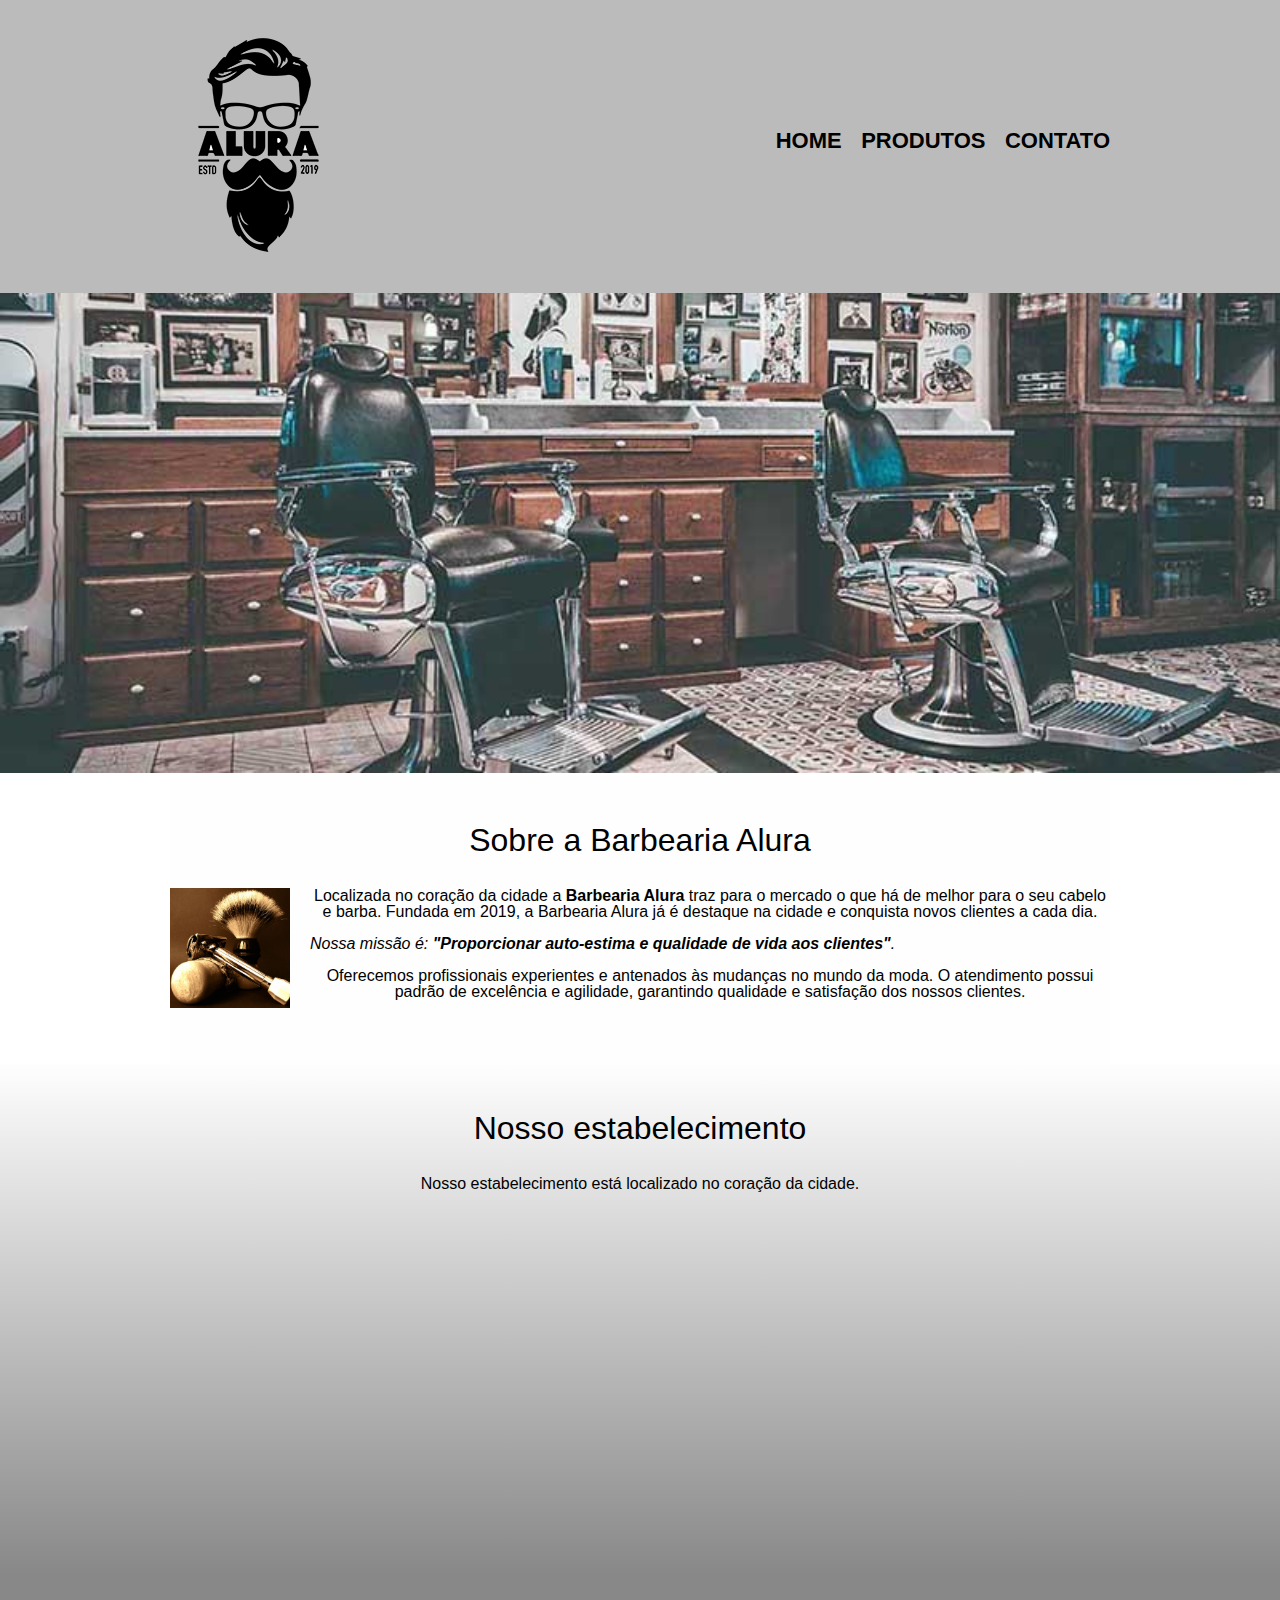
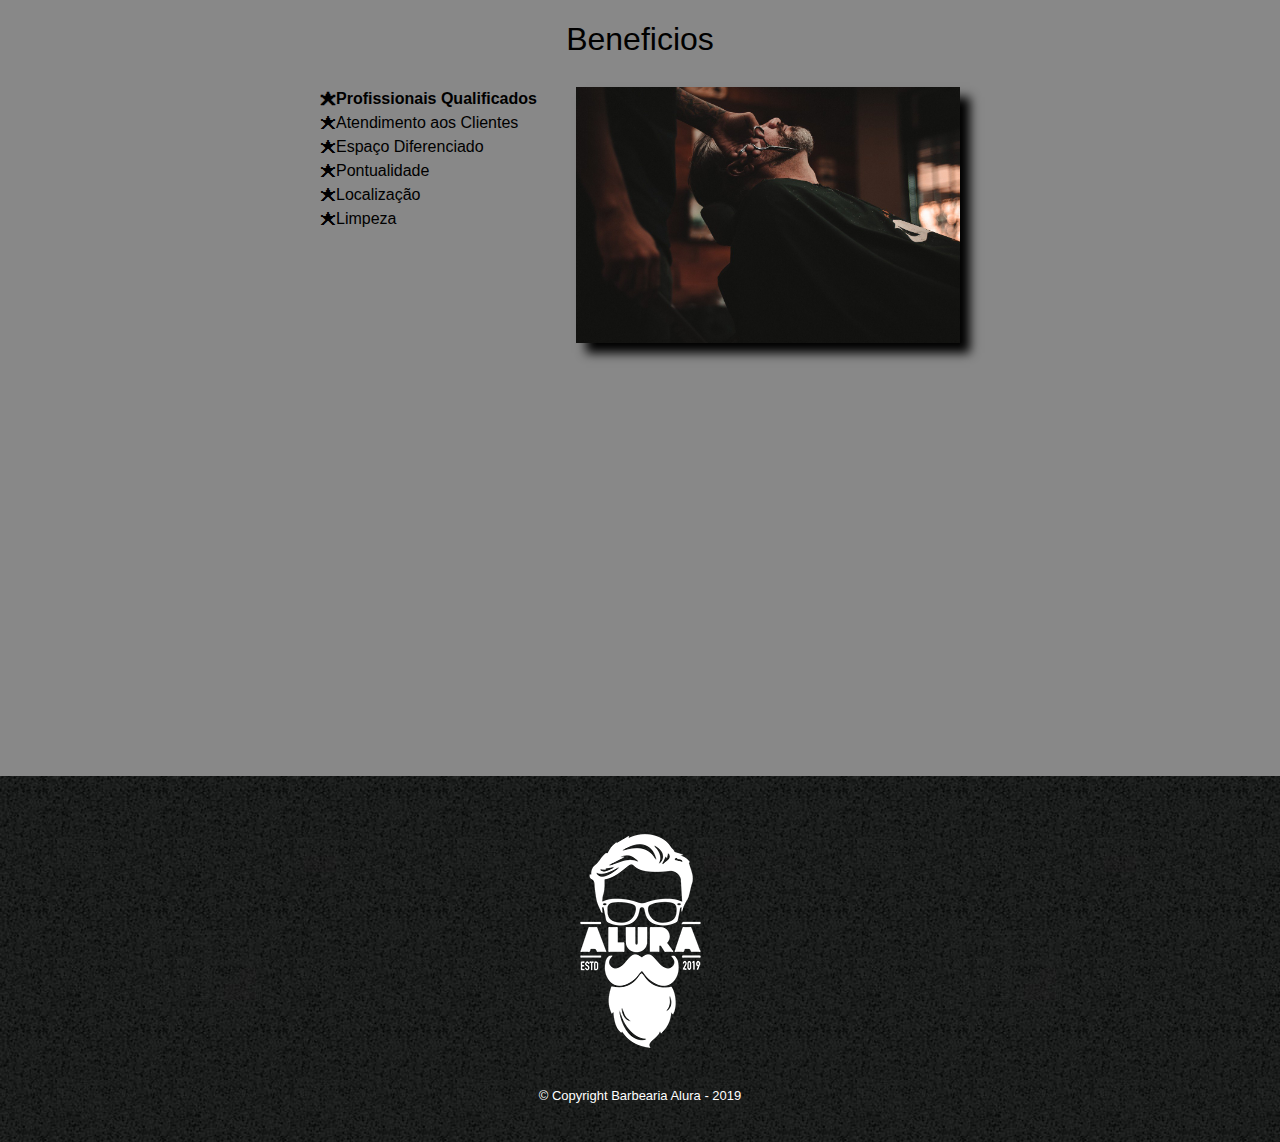
<file: index.html>
<!DOCTYPE html>
<html lang="pt-br">

<head>
    <meta charset="UTF-8">
    <meta name="viewport" content="width=device-width, initial-scale=1.0">
    <title>Barbearia Alura</title>
    <link rel="stylesheet" href="reset.css">
    <link rel="stylesheet" href="style.css">
    <!--font do google (google fonts)-->
    <link href="https: //fonts.googleapis.com/css2? family= Montserrat:ital@1 & display=swap" rel="stylesheet">
</head>

<body>
    <header>
        <div class="caixa">
            <h1><img src="logo.png"></h1>

            <!--O elemento nav representa uma seção de uma página com links para outras
             páginas ou partes da página: uma seção com links de navegação.-->
            <nav>
                <ul>
                    <li><a href="index.html">Home</a></li>
                    <li><a href="produtos.html">Produtos</a></li>
                    <li><a href="contato.html">Contato</a></li>
                </ul>
            </nav>
        </div>
    </header>
    <img class="banner" src="banner.jpg">

    <!--O elemento principal representa o conteúdo principal do corpo de um documento 
        ou aplicativo. A área de conteúdo principal consiste em conteúdo diretamente 
        relacionado ou expandido sobre o tópico central de um documento ou a 
        funcionalidade central de um aplicativo.-->
    <main>
        <!--O elemento section representa uma seção genérica de um documento ou aplicativo. 
    Uma seção, neste contexto, é um agrupamento temático de conteúdo. Cada seção 
    deve ser identificada, geralmente incluindo um título (elemento h1-h6) como 
    filho do elemento section.-->
        <section class="principal">
            <h2 class="titulo-principal"> Sobre a Barbearia Alura</h2>
            <img class="utensilios" src="utensilios.jpg" alt="Utensilios de um barbeiro.">

            <p style="text-align: center;"> Localizada no coração da cidade a <strong>Barbearia Alura</strong> traz para
                o
                mercado o que há de melhor para o seu cabelo e barba.
                Fundada em 2019, a Barbearia Alura já é destaque na cidade e conquista novos clientes a cada dia.</p>

            <p id="missao"> <em> Nossa missão é: <strong>"Proporcionar auto-estima e qualidade de vida aos
                        clientes"</strong>.</em></p>
            <!--<EM> TAG enfase PARA ITALICO-->

            <p style="text-align: center"> Oferecemos profissionais experientes e antenados às mudanças no mundo da
                moda.
                O atendimento possui padrão de excelência e agilidade, garantindo qualidade e satisfação dos nossos
                clientes.</p>
        </section>
        <!--Trabalhando com mapas -->
        <section class="mapa">
            <h3 class="titulo-principal">Nosso estabelecimento</h3>
            <p>Nosso estabelecimento está localizado no coração da cidade.</p>
            <!--link do mapa de localização da ALURA, peguei pelo google maps. -->
            <div class="mapa-conteudo"><iframe
                    src="https://www.google.com/maps/embed?pb=!1m18!1m12!1m3!1d58503.19744076339!2d-46.69824986874998!3d-23.5881948!2m3!1f0!2f0!3f0!3m2!1i1024!2i768!4f13.1!3m3!1m2!1s0x94ce5a2b2ed7f3a1%3A0xab35da2f5ca62674!2sCaelum%20-%20Escola%20de%20Tecnologia!5e0!3m2!1spt-BR!2sbr!4v1657726646283!5m2!1spt-BR!2sbr"
                    width="100%" height="300" style="border:0;" allowfullscreen="" loading="lazy"
                    referrerpolicy="no-referrer-when-downgrade">
            </div></iframe>
        </section>

        <section class="beneficios">
            <h3 class="titulo-principal">Beneficios</h3>
            <div class="conteudo-beneficios">
                <ul class="lista-beneficios">
                    <li class="itens">Profissionais Qualificados</li>
                    <li class="itens">Atendimento aos Clientes</li>
                    <li class="itens">Espaço Diferenciado</li>
                    <li class="itens">Pontualidade</li>
                    <li class="itens">Localização</li>
                    <li class="itens">Limpeza</li>
                </ul><img src="beneficios.jpg" class="imagem-beneficios">
            </div>

            <!--IMPORTANDO VIDEO EM NOSSA PAGINA (youtube)-->
            <div class="video"> <iframe width="560" height="315" src="https://www.youtube.com/embed/wcVVXUV0YUY"
                    title="YouTube video player" frameborder="0" allow="accelerometer; 
                            autoplay; clipboard-write; encrypted-media; gyroscope; picture-in-picture" allowfullscreen>
                </iframe>
            </div>
        </section>
    </main>

    <!--O elemento footer representa um rodapé para seu conteúdo de corte ancestral mais 
    próximo ou elemento raiz de corte. Um rodapé normalmente contém informações sobre
    sua seção, como quem o escreveu, links para documentos relacionados, dados de 
    direitos autorais e similares.-->
    <footer>
        <img src="logo-branco.png">
        <p class="Copyright"> &copy; Copyright Barbearia Alura - 2019</p>
    </footer>
</body>

</html>
</file>
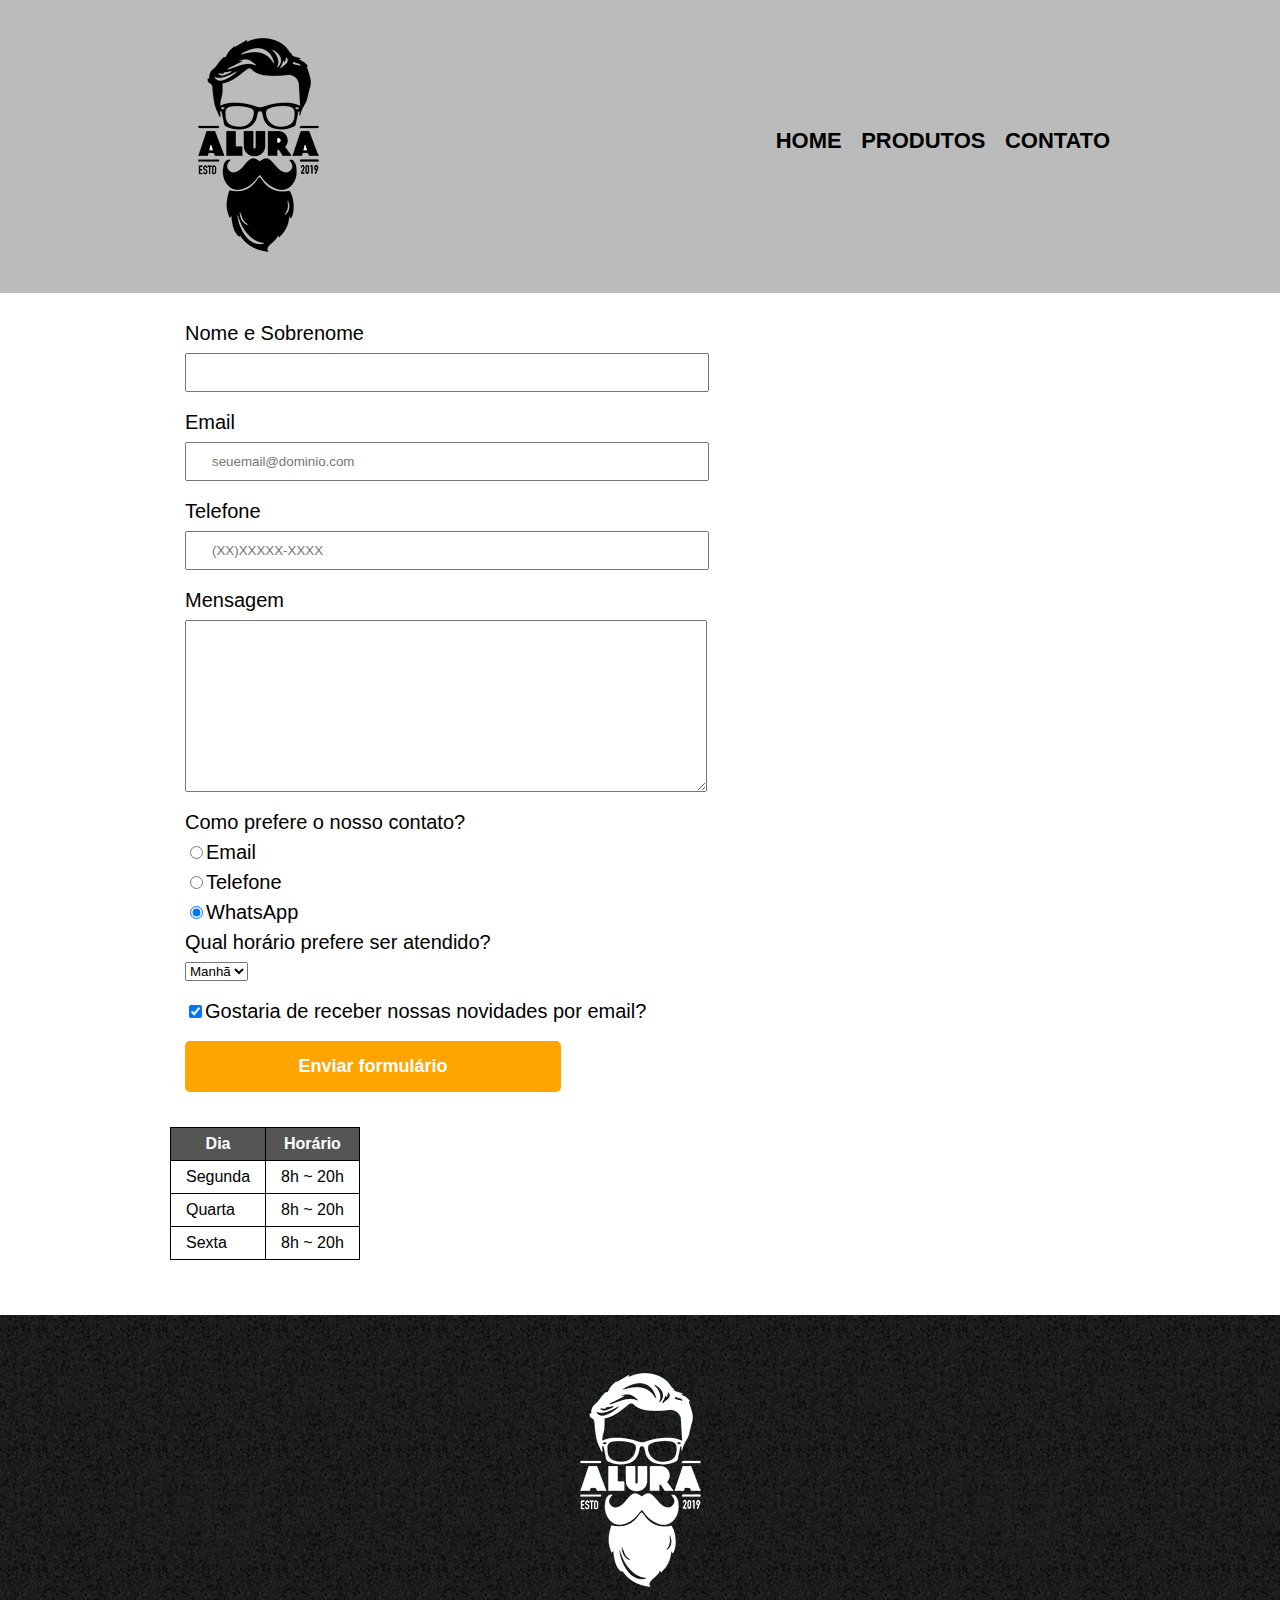
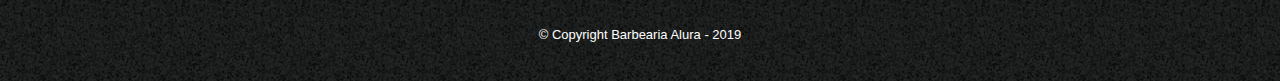
<file: contato.html>
<!DOCTYPE html>
<html lang="pt-br">

<head>
    <meta charset="UTF-8">
    <meta name="viewport" content="width=device-width, initial-scale=1.0">
    <link rel="stylesheet" href="reset.css">
    <link rel="stylesheet" href="style.css">
    <title>Contato - Barbearia Alura

    </title>
</head>

<body>
    <header>
        <fieldset class="caixa">
            <h1><img src="logo.png" alt="Logo da Barbearia Alura"></h1>

            <nav>
                <ul>
                    <li><a href="index.html">Home</a></li>
                    <li><a href="produtos.html">Produtos</a></li>
                    <li><a href="contato.html">Contato</a></li>
                </ul>
            </nav>
        </fieldset>
    </header>

    <main class="formulario-contato">
        <!--O elemento form representa uma coleção de elementos associados a formulários,
        alguns dos quais podem representar valores editáveis que podem ser enviados a 
        um servidor para processamento.-->
        <form class="formulario-contato">
            <label for="nomesobrenome">Nome e Sobrenome</label>
            <input type="text" id="nomesobrenome" class="input-padrao" required>

            <label for="email">Email</label>
            <input type="email" id="email" class="input-padrao" required placeholder="seuemail@dominio.com">

            <label for="telefone">Telefone</label>
            <input type="tel" id="telefone" class="input-padrao" required placeholder="(XX)XXXXX-XXXX">

            <label for="mensagem">Mensagem</label>
            <textarea cols="70" rows="10" id="mensagem" class="input-padrao" required></textarea>

            <!--O elemento fieldset representa um conjunto de controles de formulário 
            agrupados opcionalmente sob um nome comum.-->
            <fieldset>
                 <!--O elemento legend representa uma legenda para o restante do conteúdo
                 do elemento fieldset pai do elemento legend, se houver.-->
                <legend>Como prefere o nosso contato?</legend>
                <label for="radio-email"><input type="radio" name="contato" value="email" id="radio-email">Email</label>

                 <label for="radio-telefone"> <input type="radio" name="contato" value="telefone"
                        id="radio-telefone">Telefone</label>

                <label for="radio-whatsapp"><input type="radio" name="contato" value="whatsapp"
                        id="radio-whatsapp" checked>WhatsApp</label>
                        
            </fieldset>
            <fieldset>
                <legend>Qual horário prefere ser atendido?</legend>
                <select>
                    <option>Manhã</option>
                    <option>Tarde</option>
                    <option>Noite</option>
                </select>
            </fieldset>

            <label class="checkbox"><input type="checkbox"checked>Gostaria de receber nossas novidades por email?</label>
            <input type="submit" value="Enviar formulário" class="enviar">

        </form>

        <!--O elemento table representa dados com mais de uma dimensão, 
        na forma de uma tabela.-->
        <table>
            <!--O elemento thead representa o bloco de linhas que consiste nos rótulos 
            de coluna (cabeçalhos) para o elemento de tabela pai, se o elemento 
            thead tiver um pai e for uma tabela.-->
            <thead>
            <!--O elemento tr representa uma linha de células em uma tabela.-->
            <tr>
             <!--O elemento th representa uma célula de cabeçalho em uma tabela.-->   
                <th>Dia</th>
                <th>Horário</th>
            </tr>
            </thead>
            <tbody>
            <tr>
                <td>Segunda</td>
                <td>8h ~ 20h</td>
            </tr>
            <tr>
                <td>Quarta</td>
                <td>8h ~ 20h</td>
            </tr>
            <tr>
                <td>Sexta</td>
                <td>8h ~ 20h</td>
            </tr>
            </tbody>
        </table>
    </main>



    <footer>
        <img src="logo-branco.png" alt="Logo da Barbearia Alura">
        <p class="Copyright"> &copy; Copyright Barbearia Alura - 2019</p>
    </footer>
</body>

</html>
</file>
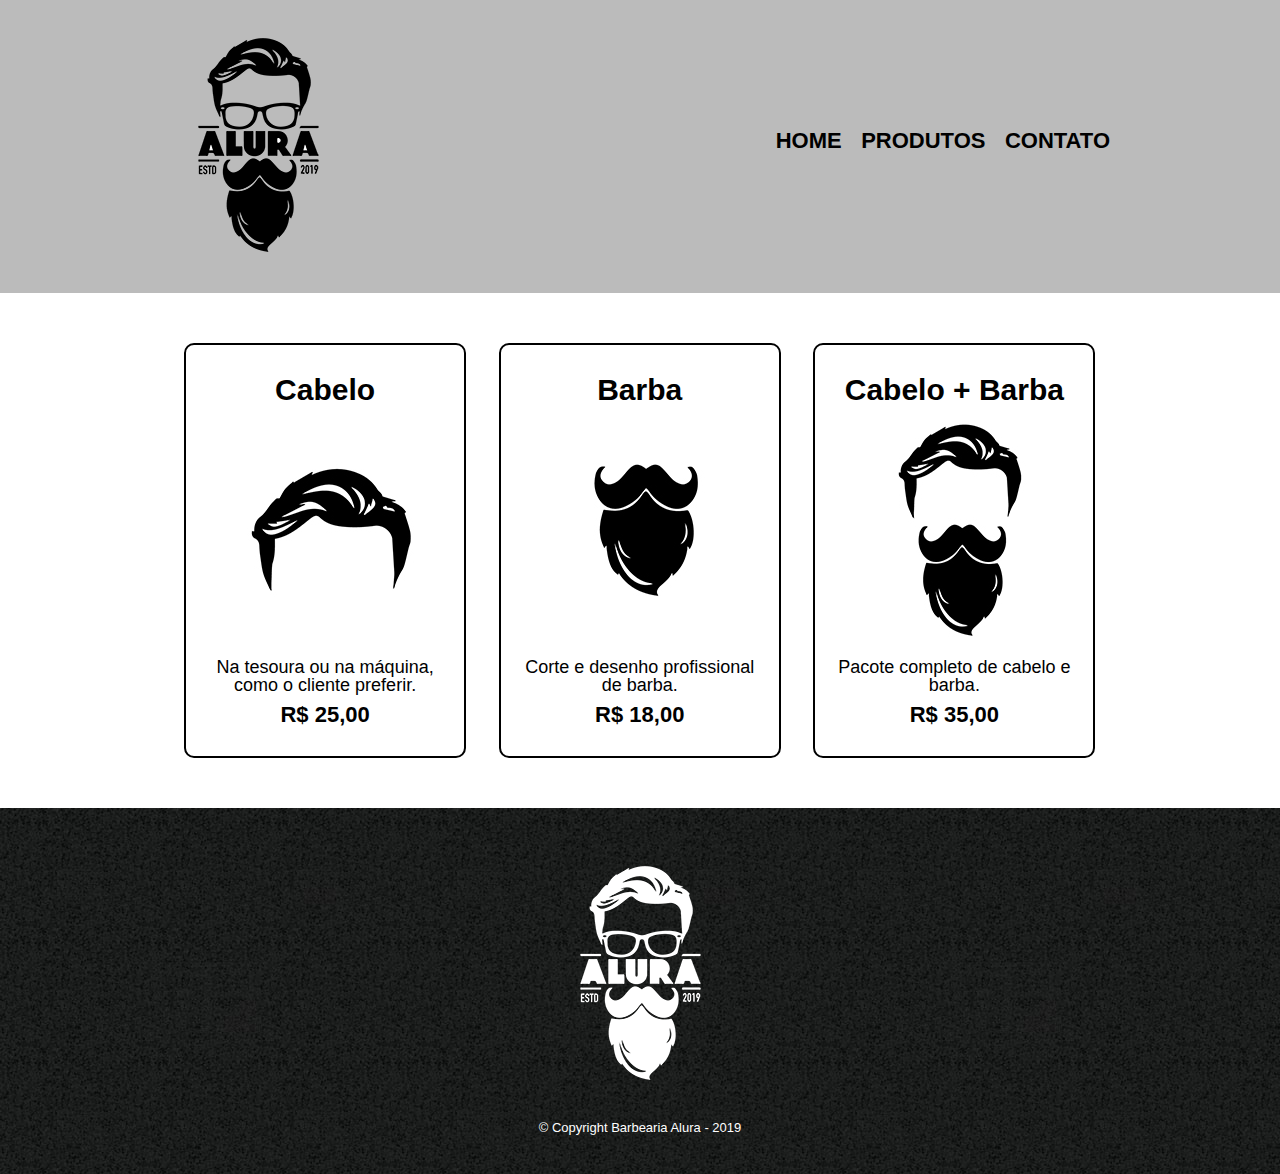
<file: produtos.html>
<!DOCTYPE html>
<html lang="pt-br">

<head>
    <meta charset="UTF-8">
    <meta name="viewport" content="width=device-width, initial-scale=1.0">
    <link rel="stylesheet" href="reset.css">
    <link rel="stylesheet" href="style.css">
    <title>Produtos - Barbearia Alura

    </title>
</head>

<body>
    <header>
        <div class="caixa">
        <h1><img src="logo.png"></h1>

        <nav>
            <ul>
                <li><a href="index.html">Home</a></li>
                <li><a href="produtos.html">Produtos</a></li>
                <li><a href="contato.html">Contato</a></li>
            </ul>
        </nav>
        </div>
    </header>

    <main>
        <ul class="Produtos">
            <li>
                <h2>Cabelo</h2>
                <img src="cabelo.jpg">
                <p class="Produto-descricao">Na tesoura ou na máquina, como o cliente preferir.</p>
                <p class="Produto-preco">R$ 25,00</p>
            </li>
            <li><h2>Barba</h2>
                <img src="barba.jpg">
                <p class="Produto-descricao">Corte e desenho profissional de barba.</p>
                <p class="Produto-preco">R$ 18,00</p>
            </li>
            <li>
                <h2>Cabelo + Barba</h2>
                <img src="cabelo+barba.jpg">
                <p class="Produto-descricao">Pacote completo de cabelo e barba.</p>
                <p class="Produto-preco">R$ 35,00</p>
            </li>
        </ul>
        
    </main>

    <footer>
        <img src="logo-branco.png">
        <p class="Copyright"> &copy; Copyright Barbearia Alura - 2019</p>
    </footer>
</body>

</html>
</file>
<file: style.css>
body{
    font-family:'Montserrat', sans-serif;
    
}
header{
    background: #bbbbbb;
    padding: 20px 0;
}

.caixa{
    position: relative;
    width: 940px;
    margin: auto;
}

nav{
    position:absolute;
    top: 110px;
    right: 0;
}
nav li{
    display: inline;
    margin: 0 0 0 15px;

}

nav a{
    text-transform: uppercase;
    color: #000000;
    font-weight: bold;
    font-size: 22px;
    text-decoration: none;
}
nav a:hover{
    color: #c78c19;
    text-decoration: underline;
}
.Produtos{
    width: 940px;
    margin: 0 auto;
    padding: 50px 0;
}
.Produtos li{
    display: inline-block;
    text-align: center;
    width: 30%;
    vertical-align: top;
    margin: 0 1.5%;
    padding: 30px 20px;
    box-sizing: border-box;
    border: 2px solid #000000;
    border-radius: 10px;
       
}
.Produtos li:hover{
    border-color: #c78c19;
    
}
.Produtos li:active{
    border-color: #088c19;
}
.Produtos li:hover h2{
    font-size: 34px;
}
.Produtos h2{
    font-size: 30px;
    font-weight: bold;
}
.Produto-descricao{
    font-size: 18px;
}
.Produto-preco{
    font-size: 22px;
    font-weight: bold;
    margin-top: 10px;
}
footer{
    text-align: center;
    background: url("bg.jpg");
    padding: 40px 0;
}
.Copyright{
    color: #ffffff;
    font-size: 13px;
    margin: 20px 0 0;
}
/*main{
    width: 940px;
    margin: 0 auto;
}*/
.formulario-contato{
    width: 940px;
    margin: 0 auto;
    padding: 15px;
}
form{
    margin: 40px 0;
}
form label,form legend {
    display: block;
    font-size: 20px;
    margin: 0 0 10px;
}
.input-padrao{
    display: block;
    margin:0 0 20px;
    padding: 10px 25px;
    width: 50%;
}
.checkbox{
    margin: 20px 0;
}
.enviar{
    width: 40%;
    padding: 15px 0;
    background: orange;
    color: white;
    font-weight: bold;
    font-size: 18px;
    border: none;
    border-radius: 5px;
    transition: 1s all;
    cursor: pointer;
}
.enviar:hover{
    background: darkorange;
    transform: scale(1.2);
}
table{
    margin: 20px 0 40px;
}
thead{
    background: #555555;
    color: white;
    font-weight: bold;
}
td,th{
    border: 1px solid #000000;
    padding: 8px 15px;
}
/* css da página inicial*/
.banner{
    width: 100%;
}
.titulo-principal{ 
    text-align: center;
    font-size: 2em; /* (2EM) ou seja duas vezes maior do que a font base do titulo*/
    margin: 0 0 1em;
    clear: left;
}
.principal{
    padding: 3em 0;
    background: #fefefe;
    width: 940px;
    margin: 0 auto;
}
.principal p {
    margin: 0 0 1em;
}
.principal strong{
    font-weight: bold;
}
.principal em{
    font-style: italic;
}
.utensilios{
    width: 120px;
    float: left; 
    margin: 0 20px 20px 0;
}
.mapa{
    padding: 3em 0;
    background: linear-gradient(#fefefe , #888888); /*linear-gradient ele faz o degrad de cores no site*/
    /*width: 940px;
    margin: 0 auto;*/
}
.mapa-conteudo{
    width: 940px;   
    margin: 0 auto;
}

.mapa p{
    margin: 0 0 2em;
    text-align: center;
}
.beneficios{
    padding: 3em 0;
    background: #888888;
}
.conteudo-beneficios{
    width: 640px;
    margin: 0 auto;
}
.lista-beneficios{
    width: 40%;
    display: inline-block;
    vertical-align: top;
}
.itens{
    line-height: 1.5;  /*altura da linha */
}
.itens::before{
    content:"🟊";
}
.itens:first-child{ /*(FIRST-CHILD) ele pega o primeiro da lista (LAST-CHILD) ele pega o ultimo da lista 
    (NTH-CHILD(4)( N "com ele selecionamos varios texto da lista ex: 4n,3n )com esse coloco qualquer elemento da minha lista em negrito) (Onde o texto fica em NEGRITO) */
    font-weight: bold;
}
.imagem-beneficios{
    width: 60%;
    box-shadow: 10px 10px 10px 0 #000000; /*box-shadow ele cria sobra interna*/
}

.video{
    width: 560px;
    margin: 2em auto;
}
</file>
